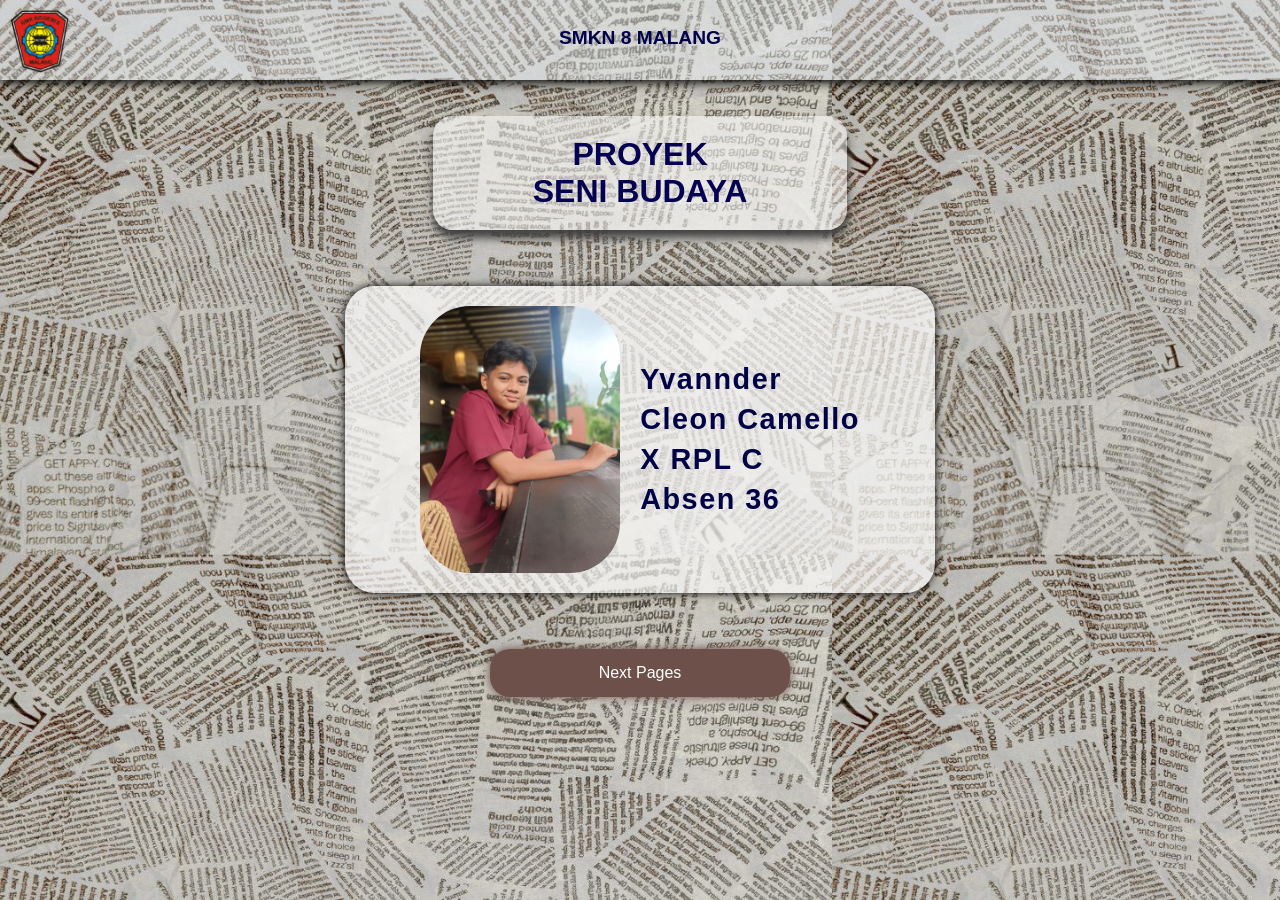
<file: index.html>
<!DOCTYPE html>
<html lang="en">
<head>
    <meta charset="UTF-8">
    <meta name="viewport" content="width=device-width, initial-scale=1.0">
    <title>SENI BUDAYA</title>
    <link rel="stylesheet" href="main.css">
</head>
<body>
    <header>
        <div  class="gmbr">
          <img class="gambar" src="logo.png" alt="" width="60">
        </div>
        <div class="atas">
          <h3 class="judul">SMKN 8 MALANG</h3>
        </div>
    </header>

    <br><br>

    <div class="title">
        <div class="title2">
          <h1 class="title3">PROYEK <br> 
          <span class="title3">SENI BUDAYA</span></h1>
        </div>
    </div>


    <br><br>

    <div class="all-info">
        <div class="cello">
        <img class="gam" src="cello.jpg" alt="" width="200">
        <div class="text">
            <h2>Yvannder <br> Cleon Camello</h2>
            <h2>X RPL C </h2>
            <h2>Absen 36</h2>
        </div>
        </div>
    </div>

    <br><br>

    <div class="tombol1">
    <a class="tombol" href="index2.html">Next Pages</a>
    </div>

    <br><br>

</body>
</html>
</file>
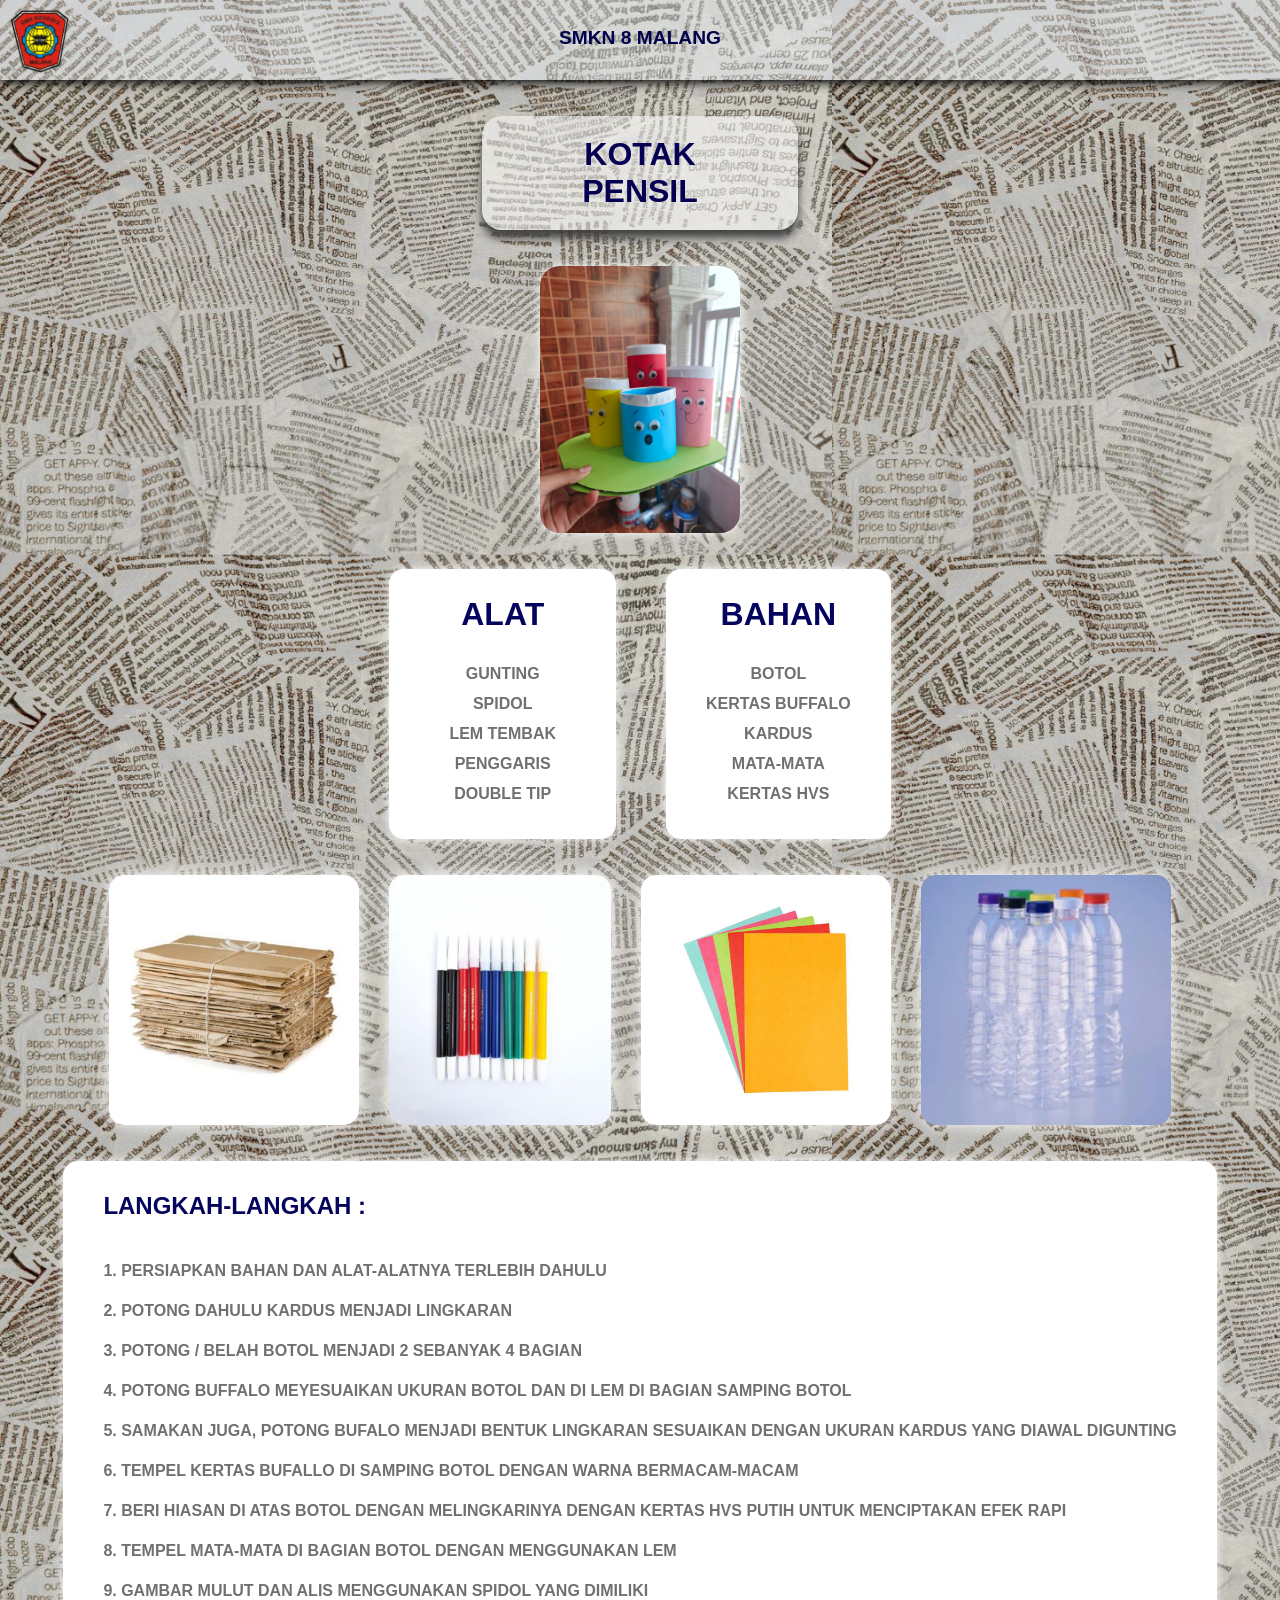
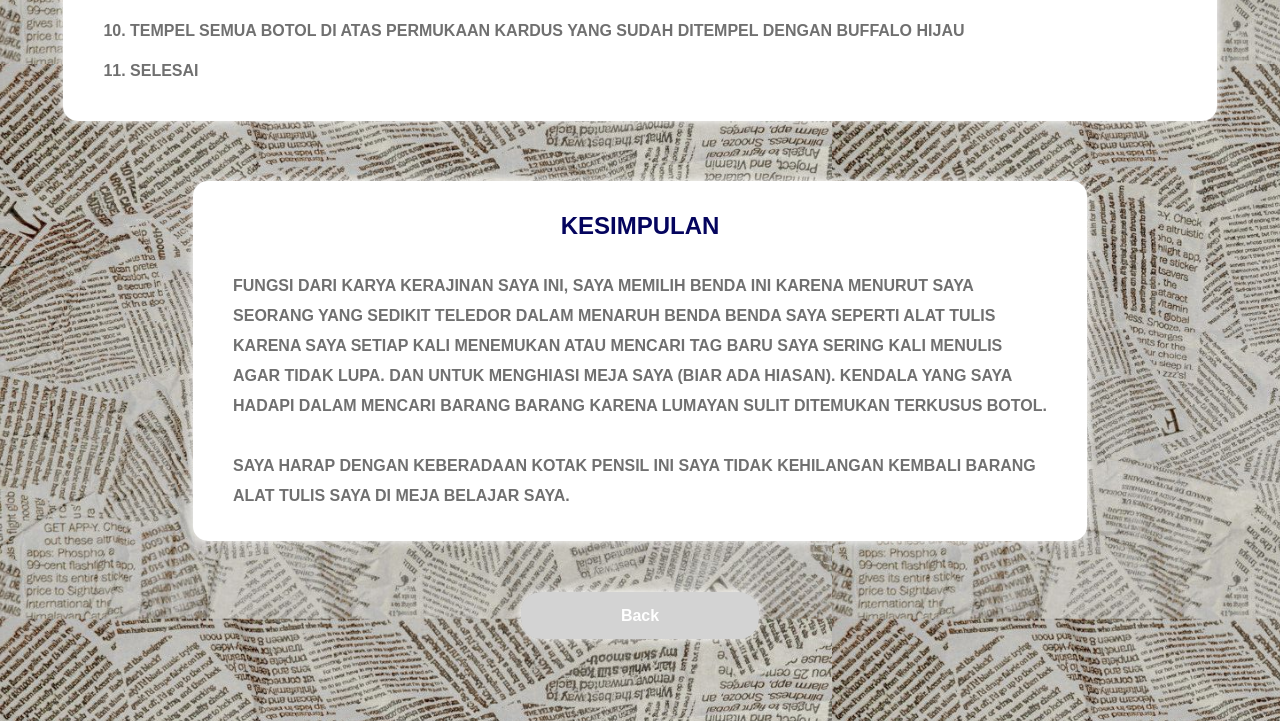
<file: index2.html>
<!DOCTYPE html>
<html lang="en">
<head>
    <meta charset="UTF-8">
    <meta name="viewport" content="width=device-width, initial-scale=1.0">
    <title>Document</title>
    <link rel="stylesheet" href="main.css">
</head>
<body>
     <header>
        <div  class="gmbr">
          <img class="gambar" src="logo.png" alt="" width="60">
        </div>
        <div class="atas">
          <h3 class="judul">SMKN 8 MALANG</h3>
        </div>
    </header>

    <br><br>

    <div class="title">
        <div class="title2">
          <h1 class="title3">KOTAK <br> 
          <span class="title3">PENSIL</span></h1>
        </div>
    </div>

    <br><br>

    <div class="kotak">
        <img class="kotakpensil" src="kotakpensil.jpg" alt="" width="200">
    </div>

    <br><br>

    <div class="allin">
     <div class="all1">
      <div class="border">
          <h1 class="dukur">ALAT</h1>

          <br>

          <span >GUNTING</span>
          <span >SPIDOL</span>
          <span>LEM TEMBAK</span>
          <span>PENGGARIS</span>
          <span>DOUBLE TIP</span>
        </div>
    </div>

     <div class="all1">
      <div class="borderr">
          <h1 class="dukur">BAHAN</h1>

          <br>

          <span >BOTOL</span>
          <span >KERTAS BUFFALO</span>
          <span>KARDUS</span>
          <span>MATA-MATA</span>
          <span>KERTAS HVS</span>
        </div>
    </div>
   </div>

   <br><br>

   <div class="gambarr">
    <img class="gambar1" src="kardus.jpg" alt="" width="250">
    <img class="gambar1" src="spidol.jpeg" alt="" width="222">
    <img class="gambar1" src="buffalo.jpg" alt="" width="250">
    <img class="gambar1" src="botol.jpg" alt="" width="250">
   </div>

   <br><br>

   <div class="all1">
    <div class="borderrr">
    <h2 class="dukur">LANGKAH-LANGKAH :</h2>

    <br>

    <div class="jarak">
    <span>1.  PERSIAPKAN BAHAN DAN ALAT-ALATNYA TERLEBIH DAHULU</span>
      <br>
    <span>2.  POTONG DAHULU KARDUS MENJADI LINGKARAN</span>
    <br>
    <span>3.  POTONG / BELAH BOTOL MENJADI 2 SEBANYAK 4 BAGIAN</span>
    <br>
    <span>4.  POTONG BUFFALO MEYESUAIKAN UKURAN BOTOL DAN DI LEM
          DI BAGIAN SAMPING BOTOL</span>
    <br>
    <span>5.  SAMAKAN JUGA, POTONG BUFALO MENJADI BENTUK LINGKARAN 
          SESUAIKAN DENGAN UKURAN KARDUS YANG DIAWAL DIGUNTING</span>
    <br>
    <span>6.  TEMPEL KERTAS BUFALLO DI SAMPING BOTOL DENGAN WARNA BERMACAM-MACAM</span>
    <br>
    <span>7.  BERI HIASAN DI ATAS BOTOL DENGAN MELINGKARINYA 
          DENGAN KERTAS HVS PUTIH UNTUK MENCIPTAKAN EFEK RAPI</span>
    <br>
    <span>8.  TEMPEL MATA-MATA DI BAGIAN BOTOL DENGAN MENGGUNAKAN LEM</span>
    <br>
    <span>9.  GAMBAR MULUT DAN ALIS MENGGUNAKAN SPIDOL YANG DIMILIKI</span>
    <br>
    <span>10. TEMPEL SEMUA BOTOL DI ATAS PERMUKAAN KARDUS YANG SUDAH 
          DITEMPEL DENGAN BUFFALO HIJAU</span>
    <br>
    <span>11. SELESAI</span>
    </div>
  </div>

  <br><br>

  <div class="all1">
    <div class="borderrr">
      <h2 class="dukurr">KESIMPULAN</h2>

      <br>

      <div>
        <p>
          FUNGSI DARI KARYA KERAJINAN SAYA INI, SAYA MEMILIH BENDA INI KARENA MENURUT SAYA <br>
          SEORANG YANG SEDIKIT TELEDOR DALAM MENARUH BENDA BENDA SAYA SEPERTI ALAT TULIS <br>
          KARENA SAYA SETIAP KALI MENEMUKAN ATAU MENCARI TAG BARU SAYA SERING KALI MENULIS <br>
          AGAR TIDAK LUPA. DAN UNTUK MENGHIASI MEJA SAYA (BIAR ADA HIASAN). KENDALA YANG SAYA <br>
          HADAPI DALAM MENCARI BARANG BARANG KARENA LUMAYAN SULIT DITEMUKAN TERKUSUS BOTOL. 
        </p>
        <br>
        <p>
           SAYA HARAP DENGAN KEBERADAAN KOTAK PENSIL INI SAYA TIDAK KEHILANGAN KEMBALI BARANG <br>
           ALAT TULIS SAYA DI MEJA BELAJAR SAYA.
        </p>
      </div>
    </div>
  </div>

  <br><br>

  <div class="tombol2">
    <a class="tombo2" href="index.html">Back</a>
    </div>

    <br><br><br>
    
</body>
</html>
</file>
<file: main.css>
* {
    font-family: Arial, Helvetica, sans-serif;
    margin: 0;
}

body {
    background: url(Torn\ newspaper\ background\ _\ Premium\ Photo.jpg);
    background-size: 65%;
    justify-content: center;
    align-items: center;
}


header {
    height: 80px;
    box-shadow: 0 3px 10px rgb(1, 1, 1);
    background-color: rgba(240, 248, 255, 0.395);
}

.atas {
    display: flex;
    justify-content: center;
    align-items: center;
    margin-top: -60px;
}


.gambar {
    padding: 10px;
}

.judul {
    position: relative;
    font-size: larger;
    color: rgb(2, 1, 76);
}

.title {
    display: flex;
    justify-content: center;
    align-items: center;
}

.title2 {
    box-shadow: 0 8px 10px rgb(63, 63, 63);
    padding: 20px 100px;
    border-radius: 20px;
    color: rgb(5, 0, 82);
    background-color: rgba(255, 255, 255, 0.525);
    
}

.title3 {
    text-align: center;
}

.all-info {
    display: flex;
    justify-content: center;
    align-items: center;
    padding: 20px;
}


.cello {
    display: flex;
    justify-content: center;
    align-items: center;
    padding: 20px;
    width: 550px;
    box-shadow: 0 0 10px rgb(0, 0, 0);
    border-radius: 30px;
    font-size: larger;
    background-color: rgba(255, 255, 255, 0.658);
}


.gam {
    border-radius: 50px;
}

.text {
    line-height: 40px;
    letter-spacing: 1.5px;
    color: rgb(0, 1, 70);
    margin-left: 20px;
    font-weight: bolder;
}

.tombol1 {
    align-items: center;
    justify-content: center;
    display: flex;
    text-align: center;
}


.tombol {
    padding: 15px 50px;
    background-color: rgb(108, 80, 73);
    border-radius: 20px;
    color: white;
    text-decoration: none;
    width: 200px;
    box-shadow: 0 0 10px rgb(108, 80, 73);
    transition: 0.5s ;
}

.tombol1 :hover {
    padding: 20px 60px;
    background-color: rgba(255, 255, 255, 0.196);
    color: rgb(108, 80, 73);
    border: 2px solid rgb(108, 80, 73);
    box-shadow: 0 0 10px rgb(108, 80, 73);
    font-size: larger;
    font-weight: bold;
}

.kotak {
    display: flex;
    align-items: center;
    justify-content: center;
}

.kotakpensil {
    border-radius: 20px;
    box-shadow: 0 0 10px white;
}

.all1 {
    display: flex;
    justify-content: center;
    align-items: center;
    flex-direction: column;
    line-height: 30px;
    color: rgb(112, 112, 112);
    font-weight: bold;
}

.dukur {
    color: rgb(4, 4, 94);
}

.dukurr {
    color: rgb(4, 4, 94);
    justify-content: center;
    text-align: center;
}

.border {
     display: flex;
    justify-content: center;
    align-items: center;
    flex-direction: column;
    padding: 30px 60px;
    background-color: white;
    border-radius: 15px;
    box-shadow: 0 0 10px white;
}

.borderr {
     display: flex;
    justify-content: center;
    align-items: center;
    flex-direction: column;
    padding: 30px 40px;
    background-color: white;
    border-radius: 15px;
    box-shadow: 0 0 10px white;
}

.allin {
    display: flex;
    justify-content: center;
    align-items: center;
    text-align: center;
    gap: 50px;
}

.borderrr {
    justify-content: center;
    align-items: center;
    flex-direction: column;
    padding: 30px 40px;
    background-color: white;
    border-radius: 15px;
    box-shadow: 0 0 10px white;
    text-align: left;
}

.jarak {
    line-height: 40px;
}

.gambarr {
    display: flex;
    justify-content: center;
    align-items: center;
    gap: 30px;
}

.gambar1 {
    border-radius: 15px;
    box-shadow: 0 0 15px white;
}


.tombo2 {
    padding: 15px 100px;
    background-color: rgb(211, 211, 211);
    text-decoration: none;
    color: white;
    border-radius: 20px;
    box-shadow: 0 0 10px white;
}
</file>
